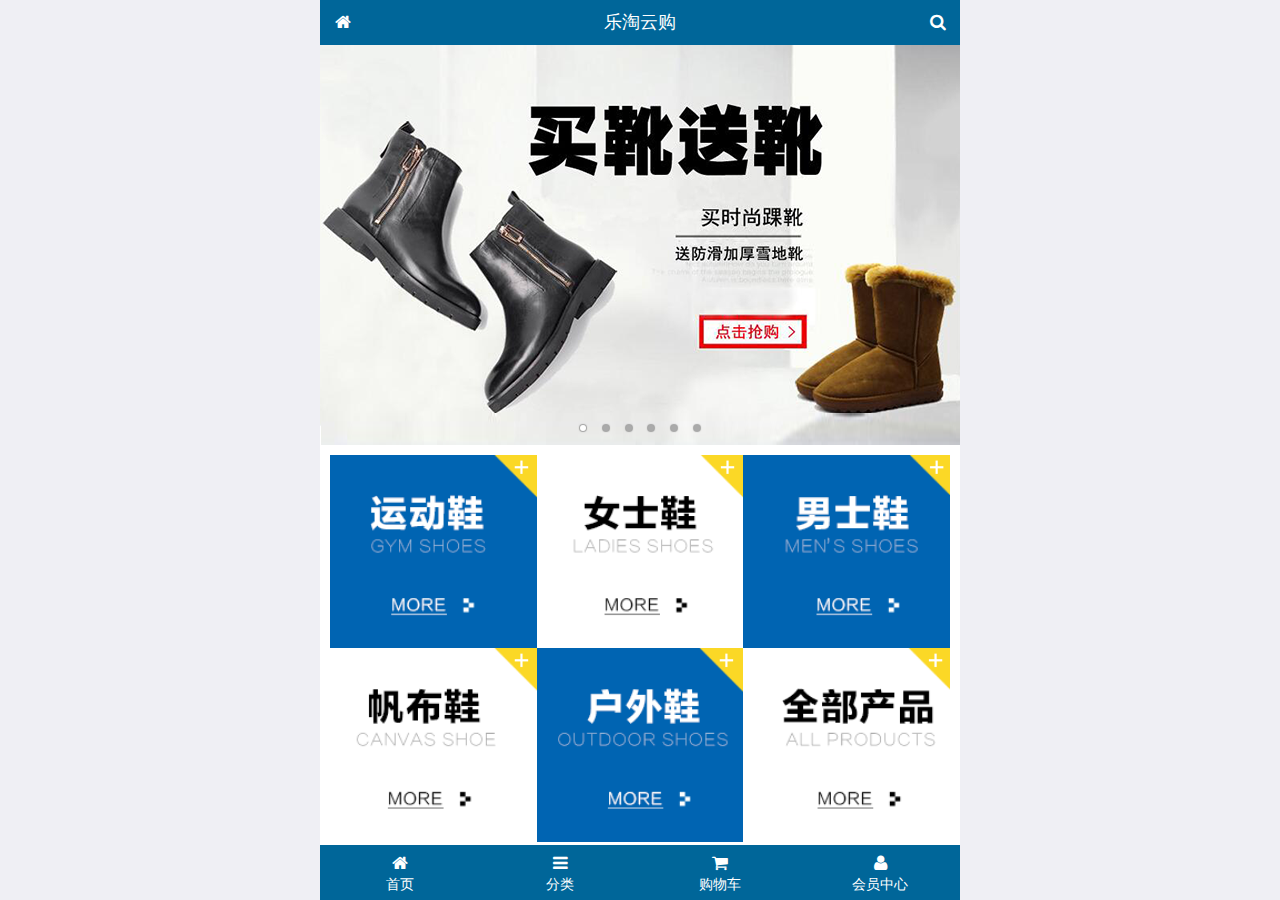
<file: public/front/index.html>
<!DOCTYPE html>
<html lang="en">
<head>
    <meta charset="UTF-8">
    <meta name="viewport"
          content="width=device-width, user-scalable=no, initial-scale=1.0, maximum-scale=1.0, minimum-scale=1.0">
    <title>乐淘商城首页</title>
    <link rel="stylesheet" href="lib/fa/css/font-awesome.css">
    <link rel="stylesheet" href="lib/mui/css/mui.css">
    <link rel="stylesheet" href="css/common.css">
    <link rel="stylesheet" href="css/index.css">
</head>
<body>
    <div class="lt_container">
        <!--头部-->
        <div class="lt_header">
            <a href="index.html" class="icon_left">
                <span class="fa fa-home"></span>
            </a>
            <h4>乐淘云购</h4>
            <a href="search.html" class="icon_right">
                <span class="fa fa-search"></span>
            </a>
        </div>

        <!--主体区域-->
        <div class="lt_main">
            <!--实现区域滚动-->
            <div class="mui-scroll-wrapper">
                <div class="mui-scroll">
                    <!--这里放置真实显示的DOM内容-->

                    <!--轮播图-->
                    <div class="mui-slider">
                        <div class="mui-slider-group mui-slider-loop">
                            <!--支持循环，需要重复图片节点-->
                            <div class="mui-slider-item mui-slider-item-duplicate"><a href="#"><img src="images/banner6.png" /></a></div>
                            <div class="mui-slider-item"><a href="#"><img src="images/banner1.png" /></a></div>
                            <div class="mui-slider-item"><a href="#"><img src="images/banner2.png" /></a></div>
                            <div class="mui-slider-item"><a href="#"><img src="images/banner3.png" /></a></div>
                            <div class="mui-slider-item"><a href="#"><img src="images/banner4.png" /></a></div>
                            <div class="mui-slider-item"><a href="#"><img src="images/banner5.png" /></a></div>
                            <div class="mui-slider-item"><a href="#"><img src="images/banner6.png" /></a></div>
                            <!--支持循环，需要重复图片节点-->
                            <div class="mui-slider-item mui-slider-item-duplicate"><a href="#"><img src="images/banner1.png" /></a></div>

                        </div>
                        <!--放小圆点-->
                        <div class="mui-slider-indicator">
                            <div class="mui-indicator mui-active"></div>
                            <div class="mui-indicator"></div>
                            <div class="mui-indicator"></div>
                            <div class="mui-indicator"></div>
                            <div class="mui-indicator"></div>
                            <div class="mui-indicator"></div>
                        </div>
                    </div>

                    <!--导航-->
                    <div class="lt_nav">
                        <ul class="mui-clearfix">
                            <li><a href="#"><img src="images/nav1.png" alt=""></a></li>
                            <li><a href="#"><img src="images/nav2.png" alt=""></a></li>
                            <li><a href="#"><img src="images/nav3.png" alt=""></a></li>
                            <li><a href="#"><img src="images/nav4.png" alt=""></a></li>
                            <li><a href="#"><img src="images/nav5.png" alt=""></a></li>
                            <li><a href="#"><img src="images/nav6.png" alt=""></a></li>
                        </ul>
                    </div>

                    <!--商品区域-->
                    <div class="lt_product">
                        <ul class="mui-clearfix">
                            <li>
                                <a href="#">
                                    <img src="images/product.jpg" alt="">
                                    <p class="mui-ellipsis-2">adidas阿迪达斯 男式 场下休闲篮球鞋S83700场下休闲篮球鞋S83700 </p>
                                    <p>
                                        <span class="price">&yen;560</span>
                                        <span class="oldPrice">&yen;580</span>
                                    </p>
                                    <button class="mui-btn-blue">立即购买</button>
                                </a>
                            </li>
                            <li>
                                <a href="#">
                                    <img src="images/product.jpg" alt="">
                                    <p class="mui-ellipsis-2">adidas阿迪达斯 男式 场下休闲篮球鞋S83700场下休闲篮球鞋S83700 </p>
                                    <p>
                                        <span class="price">&yen;560</span>
                                        <span class="oldPrice">&yen;580</span>
                                    </p>
                                    <button class="mui-btn-blue">立即购买</button>
                                </a>
                            </li>
                            <li>
                                <a href="#">
                                    <img src="images/product.jpg" alt="">
                                    <p class="mui-ellipsis-2">adidas阿迪达斯 男式 场下休闲篮球鞋S83700场下休闲篮球鞋S83700 </p>
                                    <p>
                                        <span class="price">&yen;560</span>
                                        <span class="oldPrice">&yen;580</span>
                                    </p>
                                    <button class="mui-btn-blue">立即购买</button>
                                </a>
                            </li>
                            <li>
                                <a href="#">
                                    <img src="images/product.jpg" alt="">
                                    <p class="mui-ellipsis-2">adidas阿迪达斯 男式 场下休闲篮球鞋S83700场下休闲篮球鞋S83700 </p>
                                    <p>
                                        <span class="price">&yen;560</span>
                                        <span class="oldPrice">&yen;580</span>
                                    </p>
                                    <button class="mui-btn-blue">立即购买</button>
                                </a>
                            </li>
                        </ul>

                    </div>



                </div>
            </div>



        </div>

        
        <!--尾部-->
        <div class="lt_footer">
            <ul>
                <li>
                    <a href="index.html">
                        <span class="fa fa-home"></span>
                        <p>首页</p>
                    </a>
                </li>
                <li>
                    <a href="category.html">
                        <span class="fa fa-bars"></span>
                        <p>分类</p>
                    </a>
                </li>
                <li>
                    <a href="cart.html">
                        <span class="fa fa-shopping-cart"></span>
                        <p>购物车</p>
                    </a>
                </li>
                <li>
                    <a href="user.html">
                        <span class="fa fa-user"></span>
                        <p>会员中心</p>
                    </a>
                </li>
            </ul>
        </div>
    </div>


    <script src="lib/mui/js/mui.js"></script>
    <script src="js/common.js"></script>
</body>
</html>
</file>
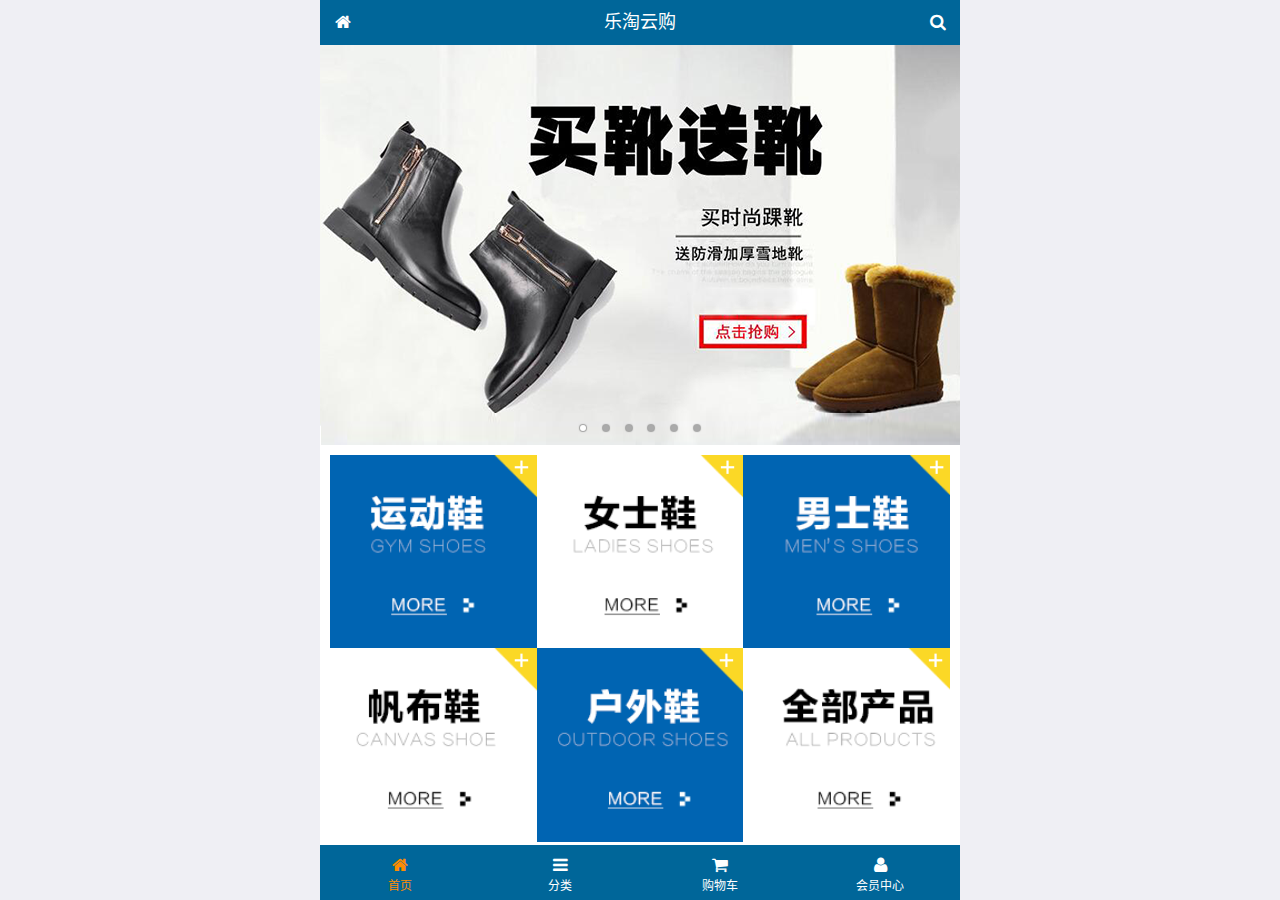
<file: public/mobile/index.html>
<!DOCTYPE html>
<html lang="zh-CN">
<head>
  <meta charset="UTF-8">
  <meta name="viewport"
        content="width=device-width, user-scalable=no, initial-scale=1.0, maximum-scale=1.0, minimum-scale=1.0">
  <title>乐淘商城-首页</title>
  <link rel="icon" href="favicon.ico" type="image/x-icon">
  <link rel="stylesheet" href="lib/mui/css/mui.css">
  <link rel="stylesheet" href="lib/fa/css/font-awesome.css">
  <link rel="stylesheet" href="css/common.css">
  <link rel="stylesheet" href="css/index.css">

</head>
<body>

<div class="lt_container">
  
  <div class="lt_header">
    <a class="icon_left" href="index.html"><span class="fa fa-home"></span></a>
    <h4>乐淘云购</h4>
    <a class="icon_right" href="search.html"><span class="fa fa-search"></span></a>
  </div>

  <div class="lt_main">

    <!--滚动容器的父盒子-->
    <div class="mui-scroll-wrapper">
      <!--子盒子-->
      <div class="mui-scroll">
        <!--这里放置真实显示的DOM内容-->

        <!--轮播图-->
        <div class="mui-slider">
          <div class="mui-slider-group mui-slider-loop">
          <div class="mui-slider-item mui-slider-item-duplicate"><a href="#"><img src="images/banner6.png" /></a></div>
          <div class="mui-slider-item"><a href="#"><img src="images/banner1.png" /></a></div>
          <div class="mui-slider-item"><a href="#"><img src="images/banner2.png" /></a></div>
          <div class="mui-slider-item"><a href="#"><img src="images/banner3.png" /></a></div>
          <div class="mui-slider-item"><a href="#"><img src="images/banner4.png" /></a></div>
          <div class="mui-slider-item"><a href="#"><img src="images/banner5.png" /></a></div>
          <div class="mui-slider-item"><a href="#"><img src="images/banner6.png" /></a></div>
          <div class="mui-slider-item mui-slider-item-duplicate"><a href="#"><img src="images/banner1.png" /></a></div>
        </div>
          <div class="mui-slider-indicator">
            <div class="mui-indicator mui-active"></div>
            <div class="mui-indicator"></div>
            <div class="mui-indicator"></div>
            <div class="mui-indicator"></div>
            <div class="mui-indicator"></div>
            <div class="mui-indicator"></div>
          </div>
        </div>

        <!--导航栏-->
        <div class="lt_nav">

          <ul class="mui-clearfix">
            <li><a href="#"><img src="images/nav1.png" alt=""></a></li>
            <li><a href="#"><img src="images/nav2.png" alt=""></a></li>
            <li><a href="#"><img src="images/nav3.png" alt=""></a></li>
            <li><a href="#"><img src="images/nav4.png" alt=""></a></li>
            <li><a href="#"><img src="images/nav5.png" alt=""></a></li>
            <li><a href="#"><img src="images/nav6.png" alt=""></a></li>
          </ul>

        </div>
        
        
        <!--商品区域-->
        <div class="lt_product mui-clearfix">
  
          <a href="#" class="item">
            <img src="images/product.jpg" alt="">
            <p class="mui-ellipsis-2">adidas阿迪达斯 男式 场下休闲篮球鞋S83700场下休闲篮球鞋S83700 </p>
            <p>
              <span class="price">&yen;560</span>
              <span class="oldPrice">&yen;580</span>
            </p>
            <button class="mui-btn mui-btn-blue">立即购买</button>
          </a>
          <a href="#" class="item">
            <img src="images/product.jpg" alt="">
            <p class="mui-ellipsis-2">adidas阿迪达斯 男式 场下休闲篮球鞋S83700场下休闲篮球鞋S83700 </p>
            <p>
              <span class="price">&yen;560</span>
              <span class="oldPrice">&yen;580</span>
            </p>
            <button class="mui-btn mui-btn-blue">立即购买</button>
          </a>
          <a href="#" class="item">
            <img src="images/product.jpg" alt="">
            <p class="mui-ellipsis-2">adidas阿迪达斯 男式 场下休闲篮球鞋S83700场下休闲篮球鞋S83700 </p>
            <p>
              <span class="price">&yen;560</span>
              <span class="oldPrice">&yen;580</span>
            </p>
            <button class="mui-btn mui-btn-blue">立即购买</button>
          </a>
          <a href="#" class="item">
            <img src="images/product.jpg" alt="">
            <p class="mui-ellipsis-2">adidas阿迪达斯 男式 场下休闲篮球鞋S83700场下休闲篮球鞋S83700 </p>
            <p>
              <span class="price">&yen;560</span>
              <span class="oldPrice">&yen;580</span>
            </p>
            <button class="mui-btn mui-btn-blue">立即购买</button>
          </a>
          
        </div>

      </div>
    </div>

  </div>

  <div class="lt_footer">
    <ul class="mui-clearfix">
      <li class="now">
        <a href="index.html">
          <span class="fa fa-home"></span>
          <p>首页</p>
        </a>
      </li>
      <li>
        <a href="category.html">
          <span class="fa fa-bars"></span>
          <p>分类</p>
        </a>
      </li>
      <li>
        <a href="cart.html">
          <span class="fa fa-shopping-cart"></span>
          <p>购物车</p>
        </a>
      </li>
      <li>
        <a href="user.html">
          <span class="fa fa-user"></span>
          <p>会员中心</p>
        </a>
      </li>
    </ul>
  </div>
  
</div>


<script src="lib/mui/js/mui.js"></script>
<script src="js/common.js"></script>
</body>
</html>
</file>
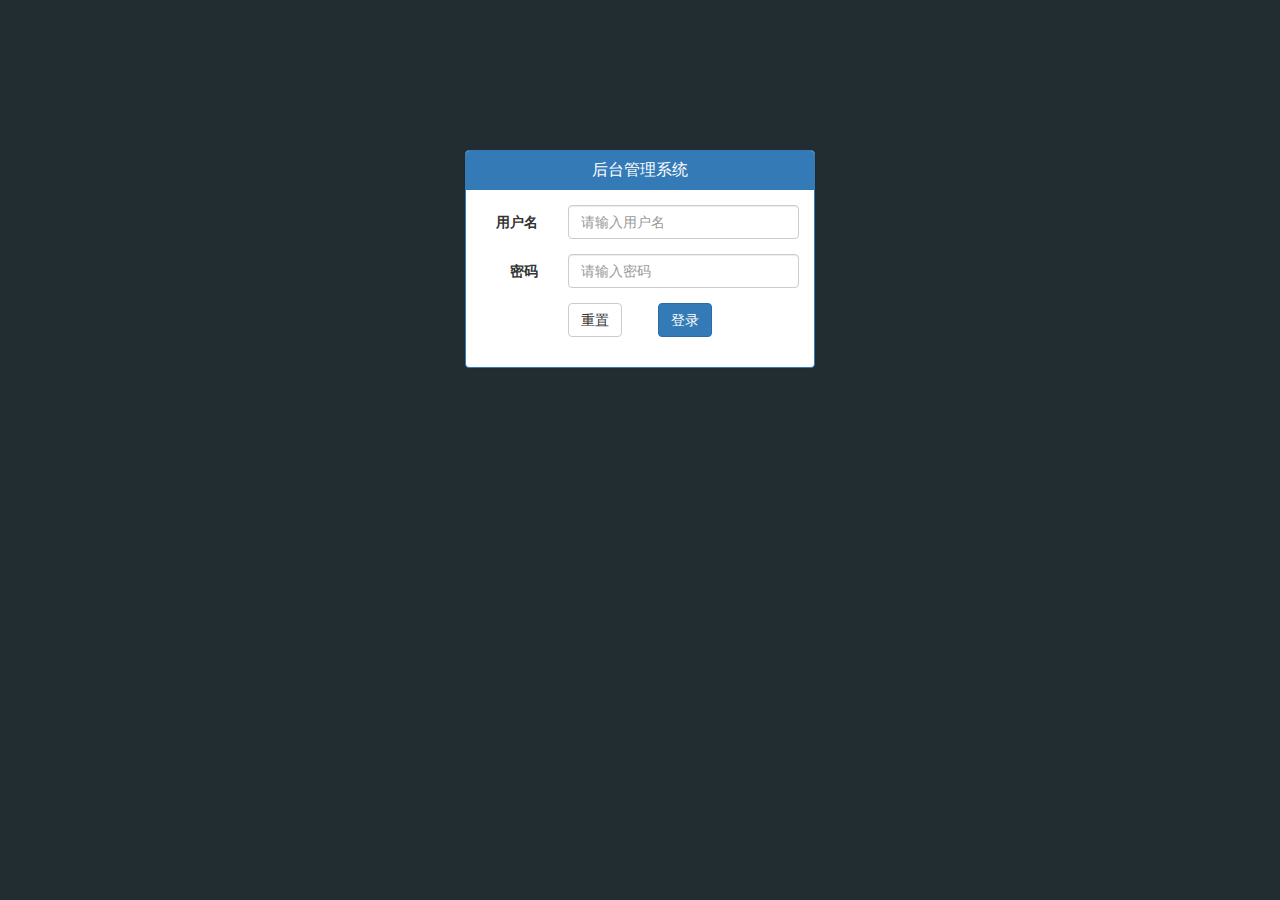
<file: public/back/login.html>
<!DOCTYPE html>
<html lang="en">

<head>
    <meta charset="UTF-8">
    <title>登录页</title>
    <link rel="stylesheet" href="lib/bootstrap/css/bootstrap.min.css">
    <link rel="stylesheet" href="lib/bootstrap-validator/css/bootstrapValidator.min.css">
    <link rel="stylesheet" href="lib/nprogress/nprogress.css">
    <link rel="stylesheet" href="css/common.css">

</head>

<body class="body-bg">
    <div class="container">
        <div class="col-md-4 col-md-offset-4">
            <div class="mt-150 panel panel-default panel-primary">
                <div class="panel-heading">
                    <h4 class="panel-title text-center">后台管理系统</h4>
                </div>
                <div class="panel-body">
                    <form class="form-horizontal">
                        <div class="form-group">
                            <label for="username" class="col-sm-3 control-label">用户名</label>
                            <div class="col-sm-9">
                                <input type="text" class="form-control" id="username" autocomplete="off" placeholder="请输入用户名" name="username">
                            </div>
                        </div>
                        <div class="form-group">
                            <label for="password" class="col-sm-3 control-label">密码</label>
                            <div class="col-sm-9">
                                <input type="password" class="form-control" id="password" autocomplete="off" placeholder="请输入密码" name="password">
                            </div>
                        </div>
                        <div class="form-group">
                            <div class="col-sm-offset-3 col-sm-6">
                                <button type="reset" class="btn btn-default pull-left">重置</button>
                                <button type="submit" class="btn btn-primary pull-right">登录</button>
                            </div>
                        </div>
                    </form>
                </div>
            </div>

        </div>



        <script src="lib/jquery/jquery.min.js"></script>
        <script src="lib/bootstrap/js/bootstrap.js"></script>
        <script src="lib/bootstrap-validator/js/bootstrapValidator.min.js"></script>
        <script src="lib/nprogress/nprogress.js"></script>
        <script src="js/common.js"></script>
        <script src="js/login.js"></script>
</body>

</html>
</file>
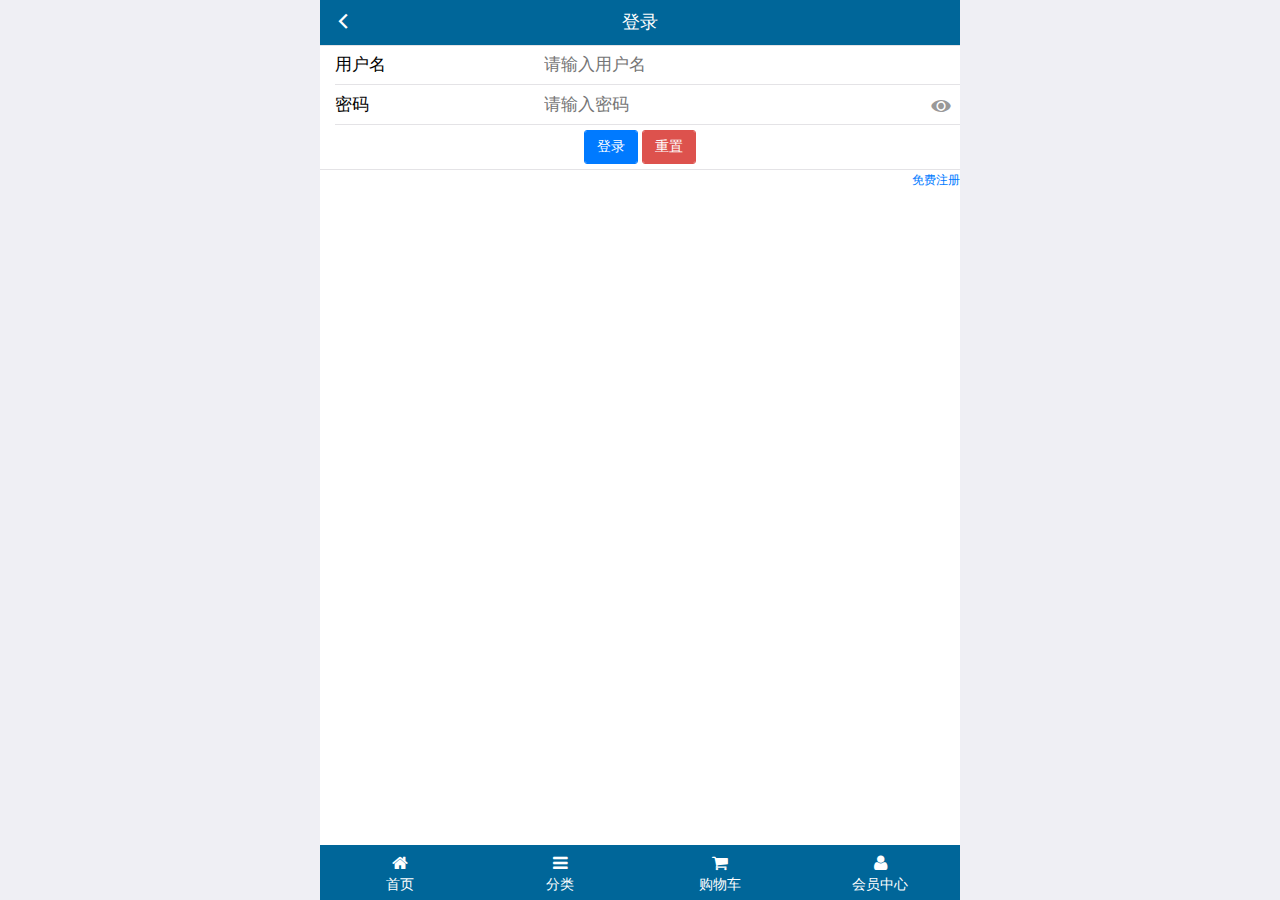
<file: public/front/login.html>
<!DOCTYPE html>
<html lang="en">
<head>
    <meta charset="UTF-8">
    <meta name="viewport"
          content="width=device-width, user-scalable=no, initial-scale=1.0, maximum-scale=1.0, minimum-scale=1.0">
    <title>乐淘商城-登录页</title>
    <link rel="stylesheet" href="lib/fa/css/font-awesome.css">
    <link rel="stylesheet" href="lib/mui/css/mui.css">
    <link rel="stylesheet" href="css/common.css">
    <link rel="stylesheet" href="css/login.css">
</head>
<body>
<div class="lt_container">
    <!--头部-->
    <div class="lt_header">
        <a href="javascript:history.go(-1);" class="icon_left">
            <span class="mui-icon mui-icon-back"></span>
        </a>
        <h4>登录</h4>
    </div>

    <!--用户密码框-->
    <form class="mui-input-group">
        <div class="mui-input-row">
            <label>用户名</label>
            <input type="text" class="mui-input-clear" name="username" autocomplete="off" placeholder="请输入用户名">
        </div>
        <div class="mui-input-row">
            <label>密码</label>
            <input type="password" class="mui-input-password" name="password" autocomplete="off" placeholder="请输入密码">
        </div>
        <div class="mui-button-row">
            <button type="button" class="mui-btn mui-btn-primary btn_login" >登录</button>
            <button type="button" class="mui-btn mui-btn-danger btn_reset" >重置</button>
        </div>
        <a href="register.html" class="mui-pull-right">免费注册</a>
    </form>

    <!--尾部-->
    <div class="lt_footer">
        <ul>
            <li>
                <a href="index.html">
                    <span class="fa fa-home"></span>
                    <p>首页</p>
                </a>
            </li>
            <li>
                <a href="category.html">
                    <span class="fa fa-bars"></span>
                    <p>分类</p>
                </a>
            </li>
            <li>
                <a href="cart.html">
                    <span class="fa fa-shopping-cart"></span>
                    <p>购物车</p>
                </a>
            </li>
            <li>
                <a href="user.html">
                    <span class="fa fa-user"></span>
                    <p>会员中心</p>
                </a>
            </li>
        </ul>
    </div>
</div>



<script src="lib/mui/js/mui.js"></script>
<script src="lib/zepto/zepto.min.js"></script>
<script src="lib/artTemplate/template-web.js"></script>
<script src="js/common.js"></script>
<script src="js/login.js"></script>
</body>
</html>
</file>
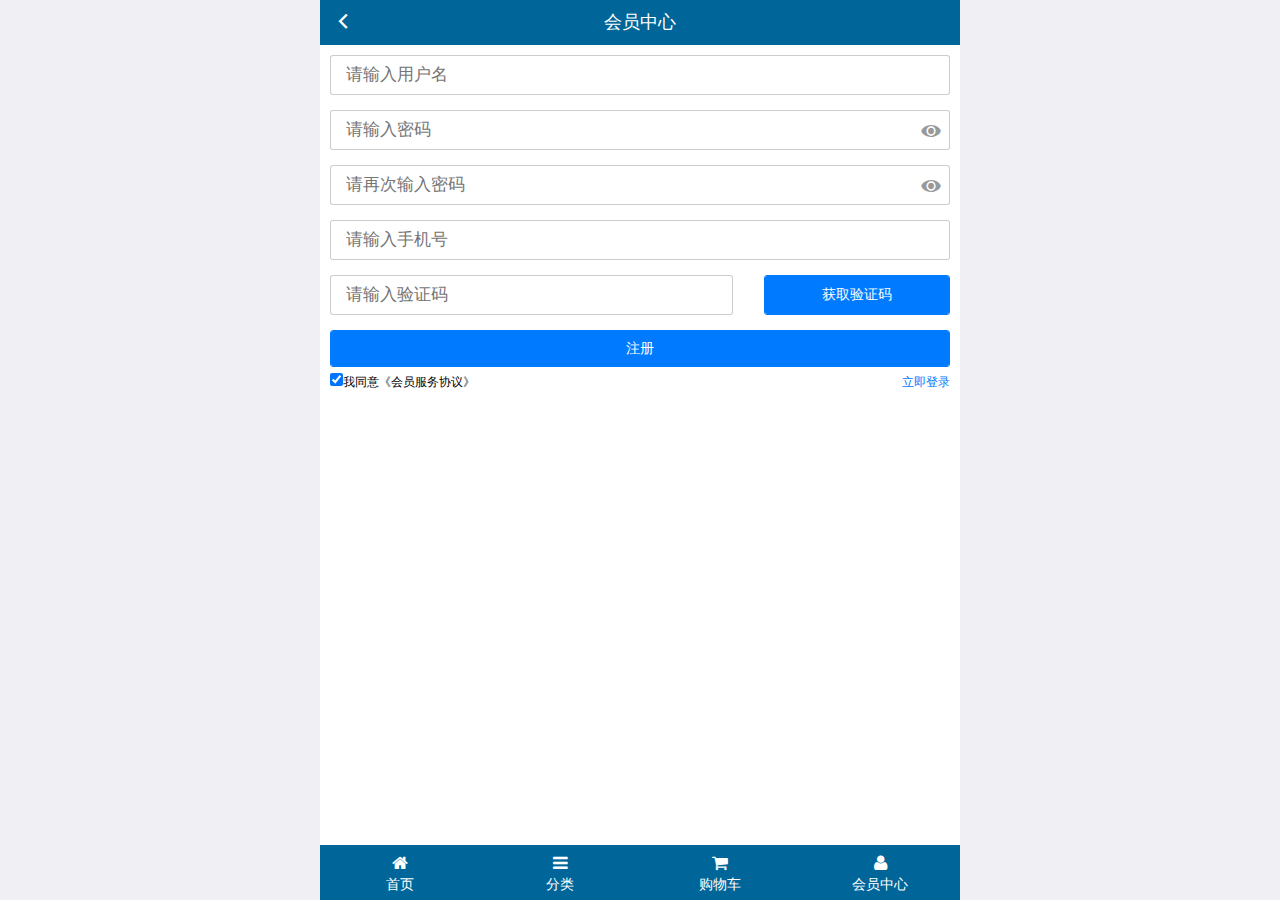
<file: public/front/register.html>
<!DOCTYPE html>
<html lang="en">
<head>
    <meta charset="UTF-8">
    <meta name="viewport"
          content="width=device-width, user-scalable=no, initial-scale=1.0, maximum-scale=1.0, minimum-scale=1.0">
    <title>乐淘商城-登录页</title>
    <link rel="stylesheet" href="lib/fa/css/font-awesome.css">
    <link rel="stylesheet" href="lib/mui/css/mui.css">
    <link rel="stylesheet" href="css/common.css">
    <link rel="stylesheet" href="css/register.css">
</head>
<body>
<div class="lt_container">
    <!--头部-->
    <div class="lt_header">
        <a href="javascript:history.go(-1);" class="icon_left">
            <span class="mui-icon mui-icon-back"></span>
        </a>
        <h4>会员中心</h4>
    </div>

    <!--用户密码框-->
    <form class="myform">
        <div class="mui-input-row">
            <input type="text" class="mui-input-clear" name="username" autocomplete="off" placeholder="请输入用户名">
        </div>
        <div class="mui-input-row">
            <input type="password" class="mui-input-password" name="password" autocomplete="off" placeholder="请输入密码">
        </div>
        <div class="mui-input-row">
            <input type="password" class="mui-input-password" name="repassword" autocomplete="off" placeholder="请再次输入密码">
        </div>
        <div class="mui-input-row">
            <input type="password" class="mui-input-clear" name="mobile" autocomplete="off" placeholder="请输入手机号">
        </div>
        <div class="mui-input-row vcode_wrap">
            <input type="password" class="mui-input-clear" name="vCode" autocomplete="off" placeholder="请输入验证码">
            <button class="mui-btn mui-btn-primary get_vcode" >获取验证码</button>
        </div>
        <div class="mui-input-row">
            <button class="mui-btn mui-btn-primary btn_register" >注册</button>
        </div>
        <div class="mui-input-row tips">
            <span class="mui-pull-left"><input type="checkbox" checked>我同意《会员服务协议》</span>
            <span class="mui-pull-right"><a href="login.html">立即登录</a></span>
        </div>

        
    </form>

    <!--尾部-->
    <div class="lt_footer">
        <ul>
            <li>
                <a href="index.html">
                    <span class="fa fa-home"></span>
                    <p>首页</p>
                </a>
            </li>
            <li>
                <a href="category.html">
                    <span class="fa fa-bars"></span>
                    <p>分类</p>
                </a>
            </li>
            <li>
                <a href="cart.html">
                    <span class="fa fa-shopping-cart"></span>
                    <p>购物车</p>
                </a>
            </li>
            <li>
                <a href="user.html">
                    <span class="fa fa-user"></span>
                    <p>会员中心</p>
                </a>
            </li>
        </ul>
    </div>
</div>



<script src="lib/mui/js/mui.js"></script>
<script src="lib/zepto/zepto.min.js"></script>
<script src="lib/artTemplate/template-web.js"></script>
<script src="js/common.js"></script>
<script src="js/register.js"></script>
</body>
</html>
</file>
<file: public/front/css/common.css>
*{
    padding:0;
    margin: 0;
}
html,
body{
    width: 100%;
    height: 100%;
}
ul{
    list-style:none;
}
img{
    width: 100%;
    display: block;
}
.lt_container{
    width: 100%;
    height: 100%;
    max-width: 640px;
    min-width: 320px;
    margin: 0 auto;
    padding-top: 45px;
    padding-bottom: 55px;
    position: relative;
    background-color: #fff;
    overflow: hidden;
}

/*头部*/
.lt_header{
    width: 100%;
    height: 45px;
    background-color: #069;
    position:absolute;
    top: 0;
    left: 0;
}
.lt_header a{
    width: 45px;
    height: 45px;
    position: absolute;
    top:0;
}
.lt_header .icon_left,
.lt_header .icon_right {
    text-align: center;
    line-height: 45px;
    color: #fff;
}

.lt_header .icon_left{
    left: 0;

}
.lt_header .icon_right{
    right: 0;

}
.lt_header h4{
    text-align: center;
    line-height: 45px;
    color:#fff;
    margin: 0;
    font-weight: 400;
}


/*搜索框*/
.lt_search{
    padding: 10px;
    position: relative;
}
.lt_search input{
    height: 34px;
    line-height: 34px;
    border-radius: 5px;
    border: 1px solid #007aff;
    font-size: 14px;
    margin:0;
}
.lt_search button{
    position:absolute;
    top: 10px;
    right: 10px;
    border-radius: 0 5px 5px 0;
}


/*商品区*/
.lt_product{
    padding: 10px 10px 20px;
}
.lt_product li{
    float: left;
    width:48%;
}

.lt_product li:nth-child(odd){
    margin-right:4%;

}

.lt_product li a{
    display: block;
    border:1px solid #ccc;
    padding: 10px;
    text-align: center;
    margin-bottom: 10px;
}
.lt_product li a p{
    height: 39px;
}
.lt_product li a .price{
    color: red;
}
.lt_product li a .oldPrice{
    text-decoration: line-through;
}



/*主体区域*/
.lt_main{
    width: 100%;
    height: 100%;
    position: relative;
}








/*尾部*/
.lt_footer{
    background-color: #069;
    height: 55px;
    width: 100%;
    position: absolute;
    left: 0;
    bottom: 0;
}
.lt_footer li{
    float: left;
    width: 25%;
    text-align: center;
    padding-top: 8px;
}
.lt_footer li a{
    color: #fff;
}
.lt_footer li p{
    color: #fff;
}
</file>
<file: public/front/css/index.css>
.lt_nav{
    padding:10px;
}
.lt_nav li{
    float: left;
    width: 33.33%;
}
</file>
<file: public/mobile/css/common.css>
@charset "UTF-8";

html,body {
  height: 100%;
}

* {
  margin: 0;
  padding: 0;
  list-style: none;
}

img {
  width: 100%;
  display: block;
}

.lt_container {
  width: 100%;
  height: 100%;
  max-width: 640px;
  min-width: 320px;
  margin: 0 auto;
  position: relative;
  padding-top: 45px;
  padding-bottom: 55px;
}

.lt_header {
  width: 100%;
  height: 45px;
  background-color: #069;
  position: absolute;
  top: 0;
}


.lt_header .icon_left,
.lt_header .icon_right{
  height: 45px;
  width: 45px;
  position: absolute;
  top: 0;
  color: #fff;
  text-align: center;
  line-height: 45px;
}

.lt_header h4 {
  text-align: center;
  line-height: 45px;
  color: #fff;
  font-weight: 400;
  margin: 0;
}

.lt_header .icon_left {
  left: 0;
}

.lt_header .icon_right {
  right: 0;
}




.lt_footer {
  width: 100%;
  height: 55px;
  background-color: #069;
  position: absolute;
  bottom: 0;
}


.lt_footer li {
  float: left;
  width: 25%;
  text-align: center;
  padding-top: 10px;
}

/*这句话是什么意思  必须是.lt_footer下的li并且还要有now这个类才会生效*/
.lt_footer li.now a{
  color: darkorange;
}

.lt_footer li.now p {
  color: darkorange;
}

.lt_footer a {
  color: #fff;
}

.lt_footer p {
  color: #fff;
  font-size: 12px;
  margin: 0;
}



.lt_main {
  width: 100%;
  height: 100%;
  background-color: #fff;
  /*可以保证，所有的内容全部都是在main内部*/
  overflow: hidden;
  position: relative;
}



.lt_product {
  padding: 10px;
}

.lt_product .item {
  display: block;
  float: left;
  width: 48%;
  border: 1px solid #ccc;
  padding: 10px;
  text-align: center;
  margin-bottom: 10px;
}

.lt_product .item:nth-child(odd){
  margin-right: 4%;
}

.lt_product .item .proName {
  height: 39px;
}

.lt_product .item .price {
  color: red;
}

.lt_product .item .oldPrice {
  text-decoration: line-through;
}



.lt_search {
  padding: 10px;
  position: relative;
}

.lt_search .search_input {
  height: 34px;
  border: 1px solid #007aff;
  font-size: 12px;
  border-radius: 5px;
  margin: 0;
}

.lt_search .search_btn {
  position: absolute;
  right: 10px;
  top: 10px;
  border-radius: 0 5px 5px 0;
}
</file>
<file: public/mobile/css/index.css>
@charset "UTF-8";

.lt_nav {
  padding: 10px;
}

.lt_nav li {
  width: 33.33%;
  float: left;
}
</file>
<file: public/back/lib/nprogress/nprogress.css>
/* Make clicks pass-through */
#nprogress {
  pointer-events: none;
}

#nprogress .bar {
  background: greenyellow;

  position: fixed;
  z-index: 10000;
  top: 0;
  left: 0;

  width: 100%;
  height: 2px;
}

/* Fancy blur effect */
#nprogress .peg {
  display: block;
  position: absolute;
  right: 0px;
  width: 100px;
  height: 100%;
  box-shadow: 0 0 10px #29d, 0 0 5px #29d;
  opacity: 1.0;

  -webkit-transform: rotate(3deg) translate(0px, -4px);
      -ms-transform: rotate(3deg) translate(0px, -4px);
          transform: rotate(3deg) translate(0px, -4px);
}

/* Remove these to get rid of the spinner */
#nprogress .spinner {
  display: block;
  position: fixed;
  z-index: 1031;
  top: 15px;
  right: 15px;
}

#nprogress .spinner-icon {
  width: 18px;
  height: 18px;
  box-sizing: border-box;

  border: solid 2px transparent;
  border-top-color: #29d;
  border-left-color: #29d;
  border-radius: 50%;

  -webkit-animation: nprogress-spinner 400ms linear infinite;
          animation: nprogress-spinner 400ms linear infinite;
}

.nprogress-custom-parent {
  overflow: hidden;
  position: relative;
}

.nprogress-custom-parent #nprogress .spinner,
.nprogress-custom-parent #nprogress .bar {
  position: absolute;
}

@-webkit-keyframes nprogress-spinner {
  0%   { -webkit-transform: rotate(0deg); }
  100% { -webkit-transform: rotate(360deg); }
}
@keyframes nprogress-spinner {
  0%   { transform: rotate(0deg); }
  100% { transform: rotate(360deg); }
}
</file>
<file: public/back/css/common.css>
@charset "UTF-8";

html,body{
    height:100%;
}

*{
    margin:0;
    padding: 0;
    list-style:none;
}
.body-bg {
    background-color: #222d32;
}

a,a:link,a:visited,a:hover,a:active{
    text-decoration: none;
}

.mt-150 {
    margin-top: 150px;
}
.mb-20{
    margin-bottom: 20px;
}



/*首页和登录页*/
.lt_aside{
    width:180px;
    height: 100%;
    background-color: #222d32;
    position:fixed;
    top:0;
    left:0;
    transition: all 1s;
    z-index: 999;
}
.lt_aside.now{
    left: -180px;
}
.brand{
    height:50px;
    line-height: 50px;

}
.brand a{
    display: block;
    text-align: center;
    color:#fff;
    font-size: 24px;
    background-color: #337ab7;;
}
.lt_aside .user img{
    display: block;
    margin: 30px auto 0;
    border-radius: 50%;
    width: 75px;
    height: 75px;

}
.lt_aside .user p{
    color: #fff;
    text-align: center;
    line-height: 50px;
    font-size: 18px;
}

.lt_aside .nav a{
    display: block;
    height: 40px;
    line-height: 40px;
    padding-left: 40px;
    color: #fff;
    border-left:3px solid  transparent;
}
.lt_aside .nav a.now{
    border-color: #069;
    background-color: #1d1f21;
}
.lt_aside .nav .second a{
    padding-left: 60px;
}
.lt_main{
    padding-left:180px;
    width: 100%;
    height: 100%;
    transition: all 1s;
    padding-top: 70px;
}
.lt_main.now{
    padding-left:0;
}
.lt_main .lt_header{
    height: 50px;
    line-height: 50px;
    padding:0 20px 0 200px;
    background-color: #3c8dbc;
    margin-bottom: 20px;
    position: fixed;
    top: 0;
    left: 0;
    width: 100%;
    transition: all 1s;

}
.lt_main .lt_header.now{
    padding-left: 20px;
}

.lt_header a{
    color: #fff;
    font-size:16px;
}

.lt_content .charts_1,
.lt_content .charts_2 {
    width: 45%;
    height: 400px;
}

/*用户管理页*/
.table.table-bordered th,
.table.table-bordered td{
    text-align: center;
    vertical-align: middle;
}

/*隐藏input提交的一种隐藏方法*/

/*.file_box{*/
    /*position:relative;*/
    /*!*width: 82px;*!*/
    /*!*height: 34px;*!*/
/*}*/
/*.file_box [type="file"]{*/
    /*position: absolute;*/
    /*left:0;*/
    /*top:0;*/
    /*opacity:0;*/
    /*width: 100%;*/
    /*height: 100%;*/
/*}*/
/*.file_box [type="button"]{*/
    /*background-color: #e6e6e6;*/
/*}*/
</file>
<file: public/front/css/login.css>
.mui-input-group>a{
    font-size:12px;
}
</file>
<file: public/front/css/register.css>
.myform{
    padding: 10px;
}

.vcode_wrap input{
    width: 65%;
}
.vcode_wrap .get_vcode{
    width: 30%;
    height:40px;

}
.myform .btn_register{
    width: 100%;
}
.myform .tips{
    font-size: 12px;
    line-height: 30px;
}
.get_vcode.disabled{
    background-color: #999;
    border:none;
}
</file>
<file: public/back/lib/bootstrap-validator/css/bootstrapValidator.min.css>
/*!
 * BootstrapValidator (http://bootstrapvalidator.com)
 * The best jQuery plugin to validate form fields. Designed to use with Bootstrap 3
 *
 * @version     v0.5.1, built on 2014-08-22 4:55:09 PM
 * @author      https://twitter.com/nghuuphuoc
 * @copyright   (c) 2013 - 2014 Nguyen Huu Phuoc
 * @license     MIT
 */

.bv-form .help-block{margin-bottom:0}.bv-form .tooltip-inner{text-align:left}.nav-tabs li.bv-tab-success>a{color:#3c763d}.nav-tabs li.bv-tab-error>a{color:#a94442}
</file>
